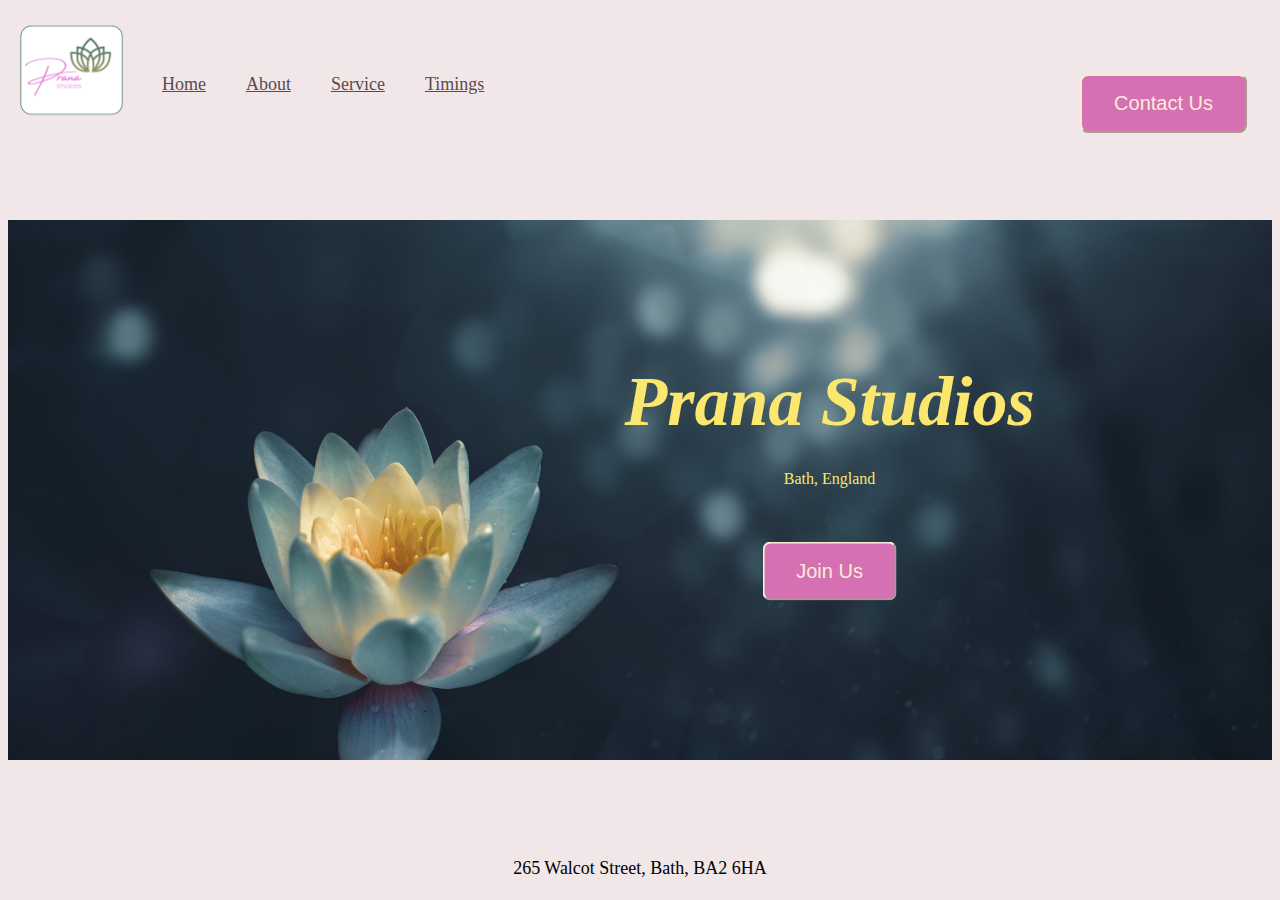
<file: homeworkWeekThree/index.html>
<!DOCTYPE html>
<html lang="en">
<head>
    <meta charset="UTF-8">
    <meta http-equiv="X-UA-Compatible" content="IE=edge">
    <meta name="viewport" content="width=device-width, initial-scale=1.0">
    <title>Prana Studios</title>
    <link rel="stylesheet" href="style.css">
</head>
<body>
    <div class="navBar">
    <nav> <img src="img/prana.png" alt="logo">
        <div class="navLinks">
    <ul>
        <li><a href="#">Home</a></li>
        <li><a href="#">About</a></li>
        <li><a href="#">Service</a></li>
        <li><a href="#">Timings</a></li> 
    </ul>
</div>
    <button class="buttonOne">Contact Us</button>
    </nav>
</div> <br>

<div class="banner">
      <h1 class="hero-text">Prana Studios</h1>
      <p class="hero-text2">Bath, England</p>
      <button class="heroButton">Join Us</button>
    </div>
  </div>
<footer> <p class="address"> 265 Walcot Street, Bath, BA2 6HA</p></footer>
</body>
</html>
</file>
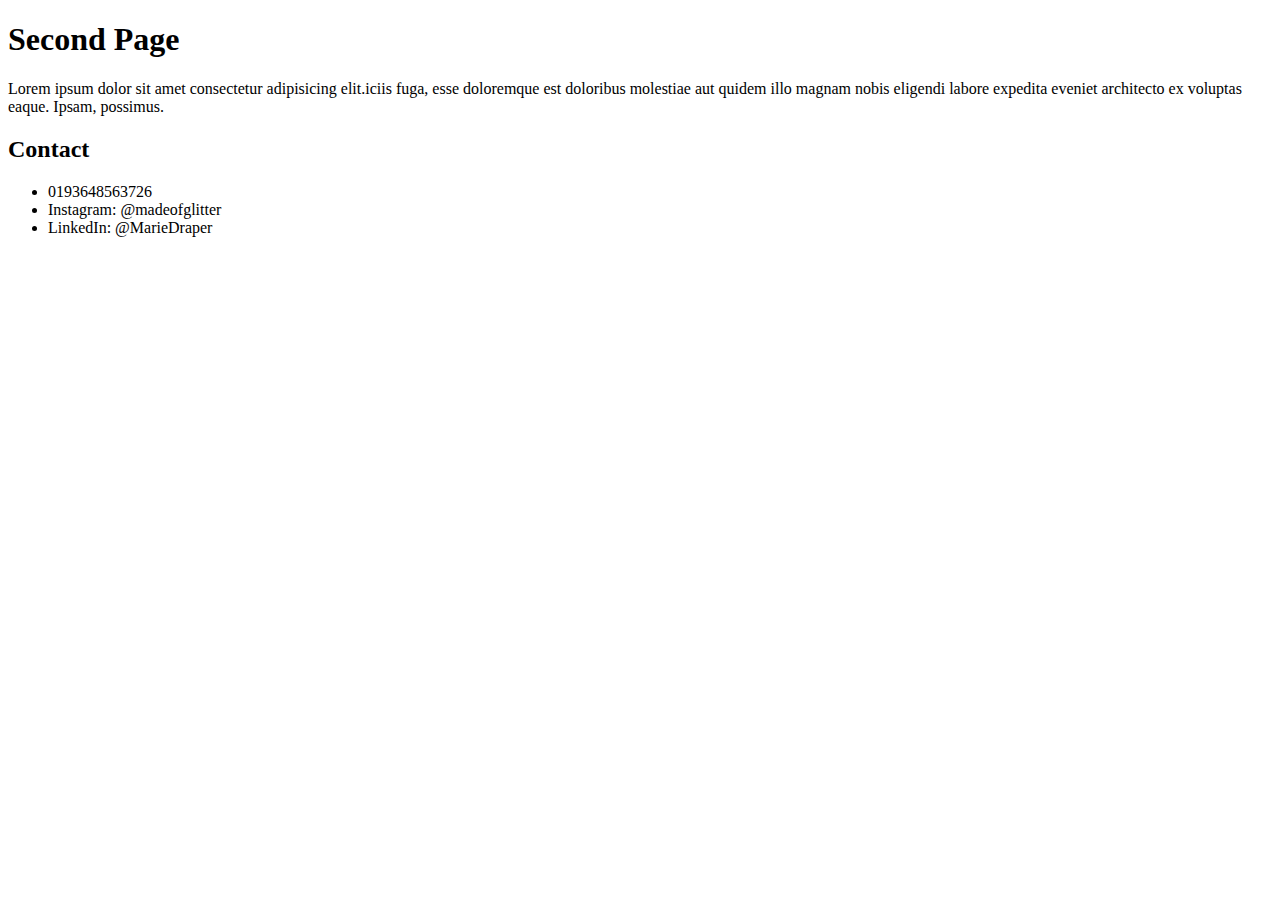
<file: page2.html>
<!DOCTYPE html>
<html lang="en">
<head>
    <meta charset="UTF-8">
    <meta http-equiv="X-UA-Compatible" content="IE=edge">
    <meta name="viewport" content="width=device-width, initial-scale=1.0">
    <title>Document</title>
</head>
<body>
    <h1>Second Page</h1>

    <p>Lorem ipsum dolor sit amet consectetur adipisicing elit.iciis fuga, esse doloremque est doloribus molestiae aut quidem illo magnam nobis eligendi labore expedita eveniet architecto ex voluptas eaque. Ipsam, possimus.</p>
    <h2>Contact</h2>
    <ul>
        <li>0193648563726</li>
        <li>Instagram: @madeofglitter</li>
        <li>LinkedIn: @MarieDraper</li>
    </ul>
</body>
</html>
</file>
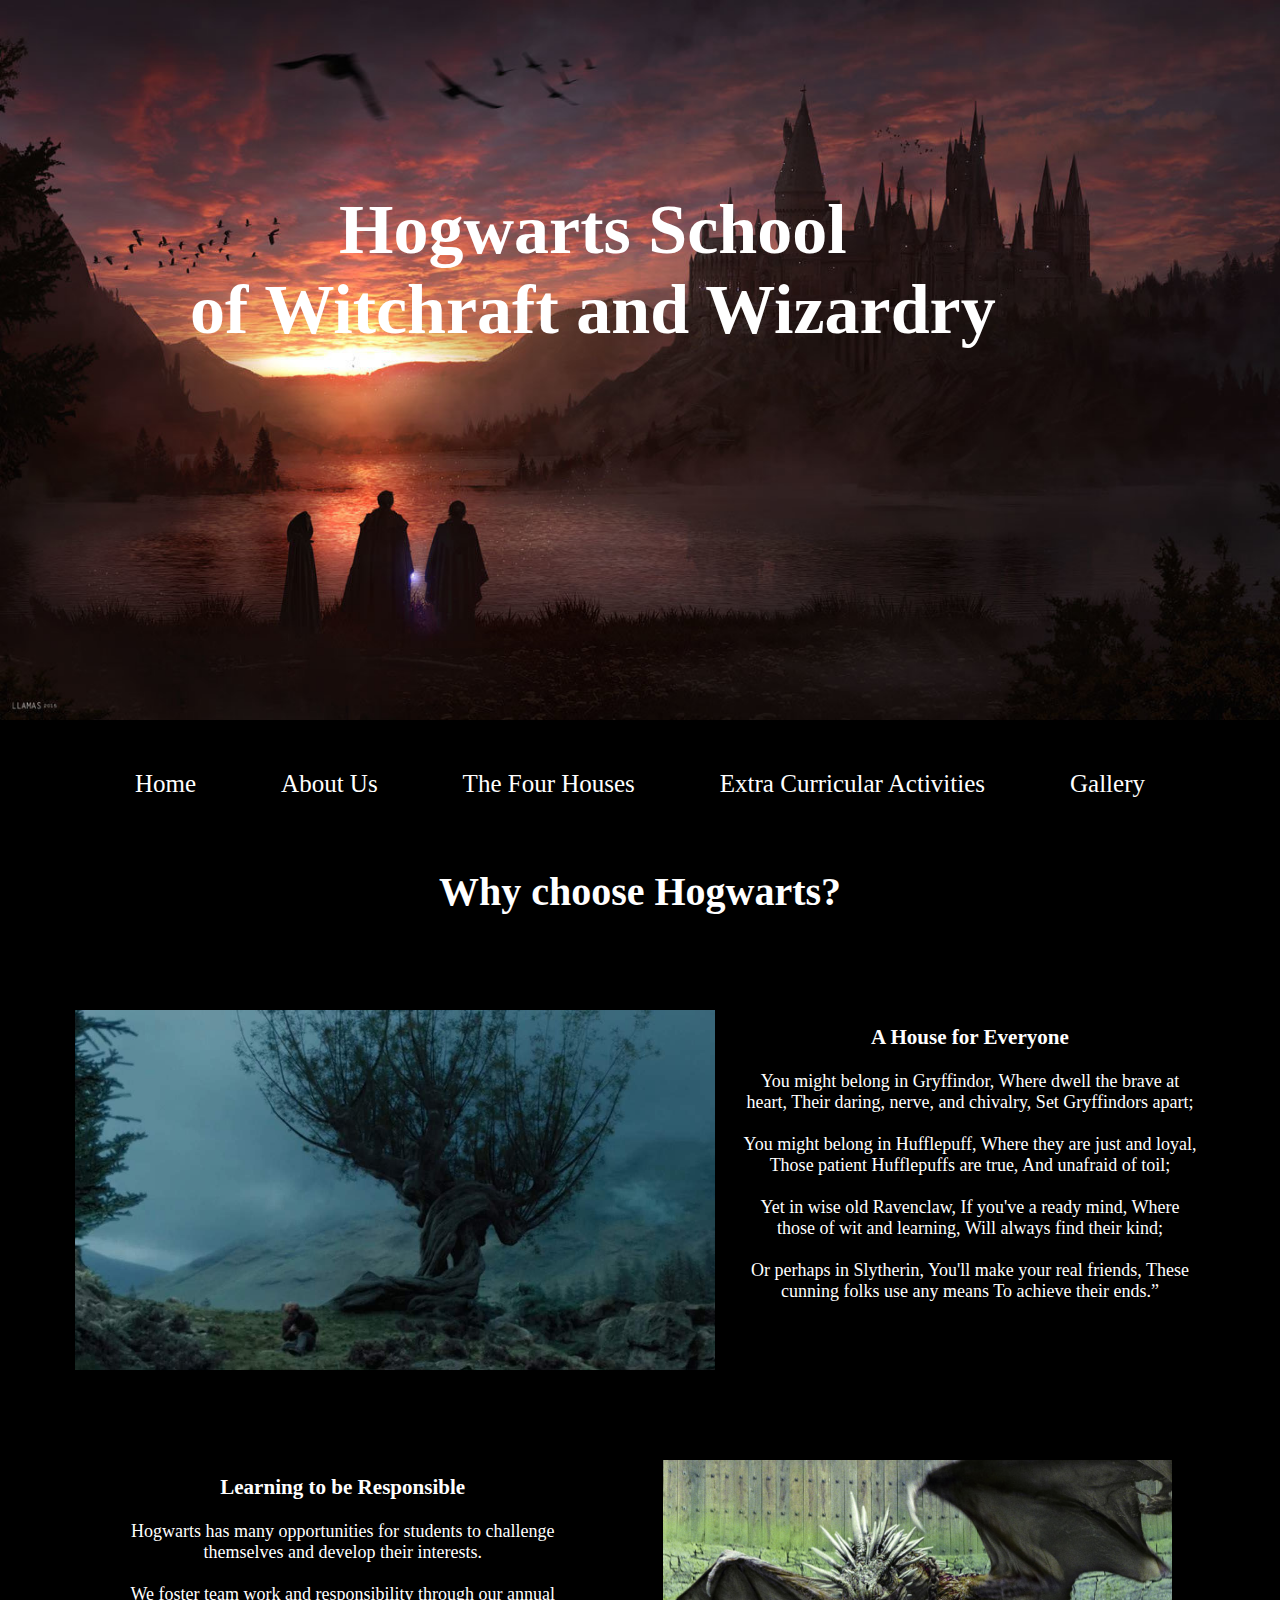
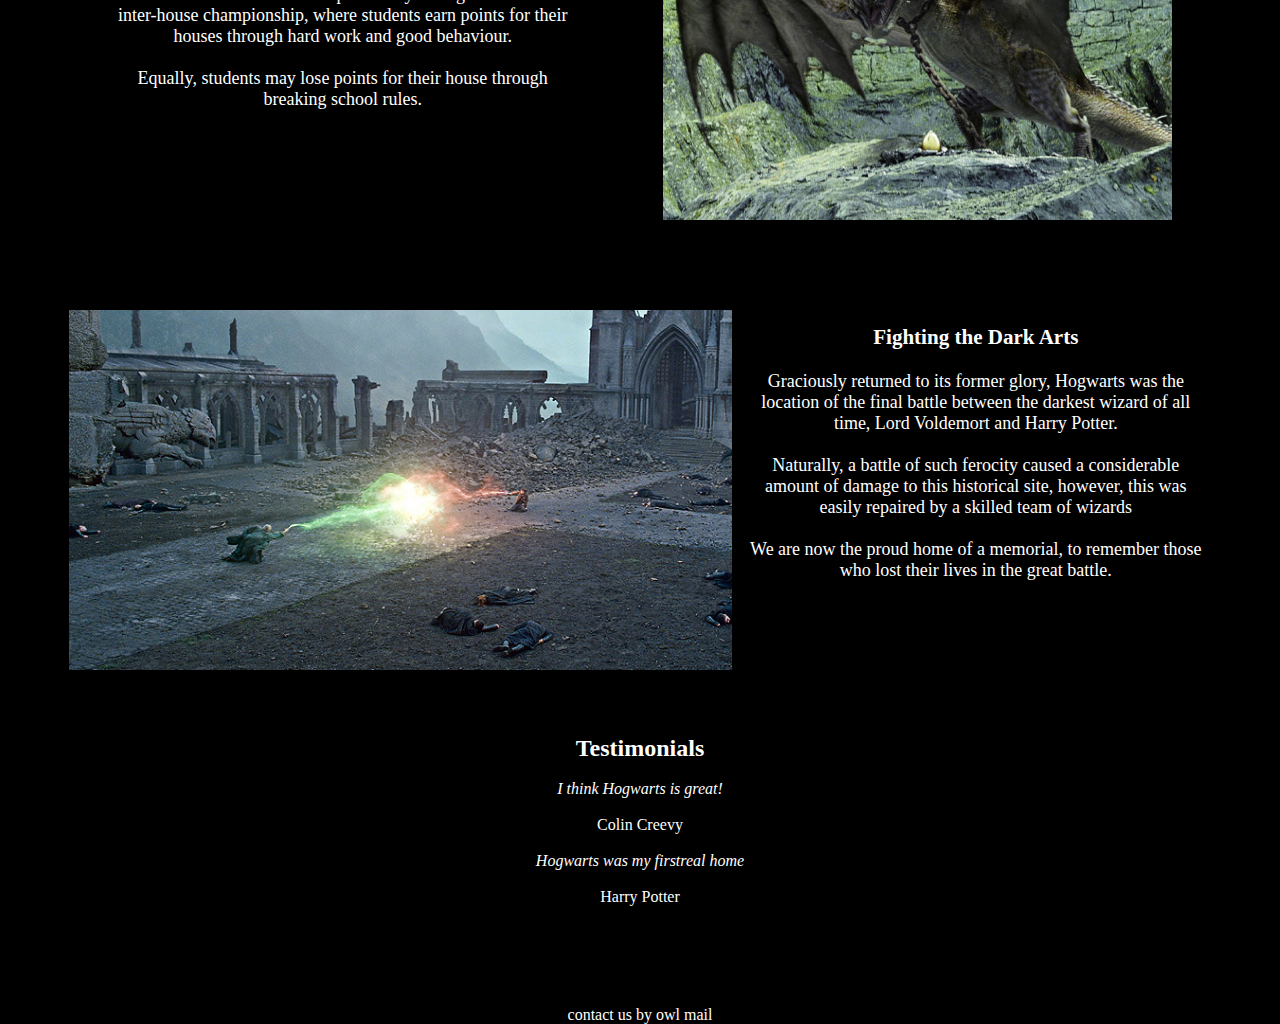
<file: Harry_Potter_Challenge/indexMarie.html>
<!DOCTYPE html>
<html lang="en">
<head>
    <meta charset="UTF-8">
    <meta http-equiv="X-UA-Compatible" content="IE=edge">
    <meta name="viewport" content="width=device-width, initial-scale=1.0">
    <link rel="stylesheet" href="style.css">
    <title>Hogwarts Landing Page</title>
</head>
<body>

    <div class="banner">
    <h1 class="heroText">Hogwarts School <br> of Witchraft and Wizardry</h1></div>
    <div class="flexcontainerOne">
        <div class="fitem itemTwo">Home</div>
        <div class="fitem itemThree">About Us</div>
        <div class="fitem itemFour">The Four Houses</div>
        <div class="fitem itemFive">Extra Curricular Activities</div>
        <div class="fitem itemSix">Gallery</div>
    </div>

    <h2 class="headingOne"> Why choose Hogwarts?</h2>
    <div class="flexcontainerTwo">
        <img src="images/willow.jpg" alt="whomping willow">

        <div class="fitemSeven"> 
            <h3> A House for Everyone </h3><br>
            <p>You might belong in Gryffindor,
            Where dwell the brave at heart,
            Their daring, nerve, and chivalry,
            Set Gryffindors apart;</p> <br>
           <p>You might belong in Hufflepuff,
            Where they are just and loyal,
            Those patient Hufflepuffs are true,
            And unafraid of toil;</p> <br>
            <p> Yet in wise old Ravenclaw,
            If you've a ready mind,
            Where those of wit and learning,
            Will always find their kind; <p> <br>
            <p>Or perhaps in Slytherin,
            You'll make your real friends,
            These cunning folks use any means
            To achieve their ends.” </p>
        </div>
    </div>
    <div class="flexcontainerThree">
     <div class="fitemEight">
        <h3>Learning to be Responsible</h3> <br>
    <p> Hogwarts has many opportunities for students to challenge themselves and develop their interests.</p> <br>
       <p> We foster team work and responsibility through our annual inter-house championship, where students earn points for their houses through hard work and good behaviour.</p> <br>
       <p> Equally, students may lose points for their house through breaking school rules. </p><br>
        </div>
    <img src="images/horntail.jpg" alt="hungarian horntail"> </div>

    <div class="flexcontainerFour">

        <img src="images/fight.jpg" alt="dualing">
        <div class="fitemNine">
        <h3>Fighting the Dark Arts</h3><br>
        <p> Graciously returned to its former glory, Hogwarts was the location of the final battle between
            the darkest wizard of all time, Lord Voldemort and Harry Potter. </p> <br>
         <p> Naturally, a battle of such ferocity caused a considerable amount of damage to this historical site, however, this was easily repaired by a skilled team of wizards</p> <br>
         <p>We are now the proud home of a memorial, to remember those who lost their lives in the great battle.</p><br>
        </p></div>
    </div>
    <div class="testimonials">
    <p><h2>Testimonials</h2></p><br>
    <p><em>I think Hogwarts is great! </em></p> <br>
    <p>Colin Creevy</p> <br>
    <p><em>Hogwarts was my firstreal home</em></p> <br>
    <p> Harry Potter</p>
    </div>
    </body>
    <footer> <p>contact us by owl mail</p></footer>
</body>
</html>
</file>
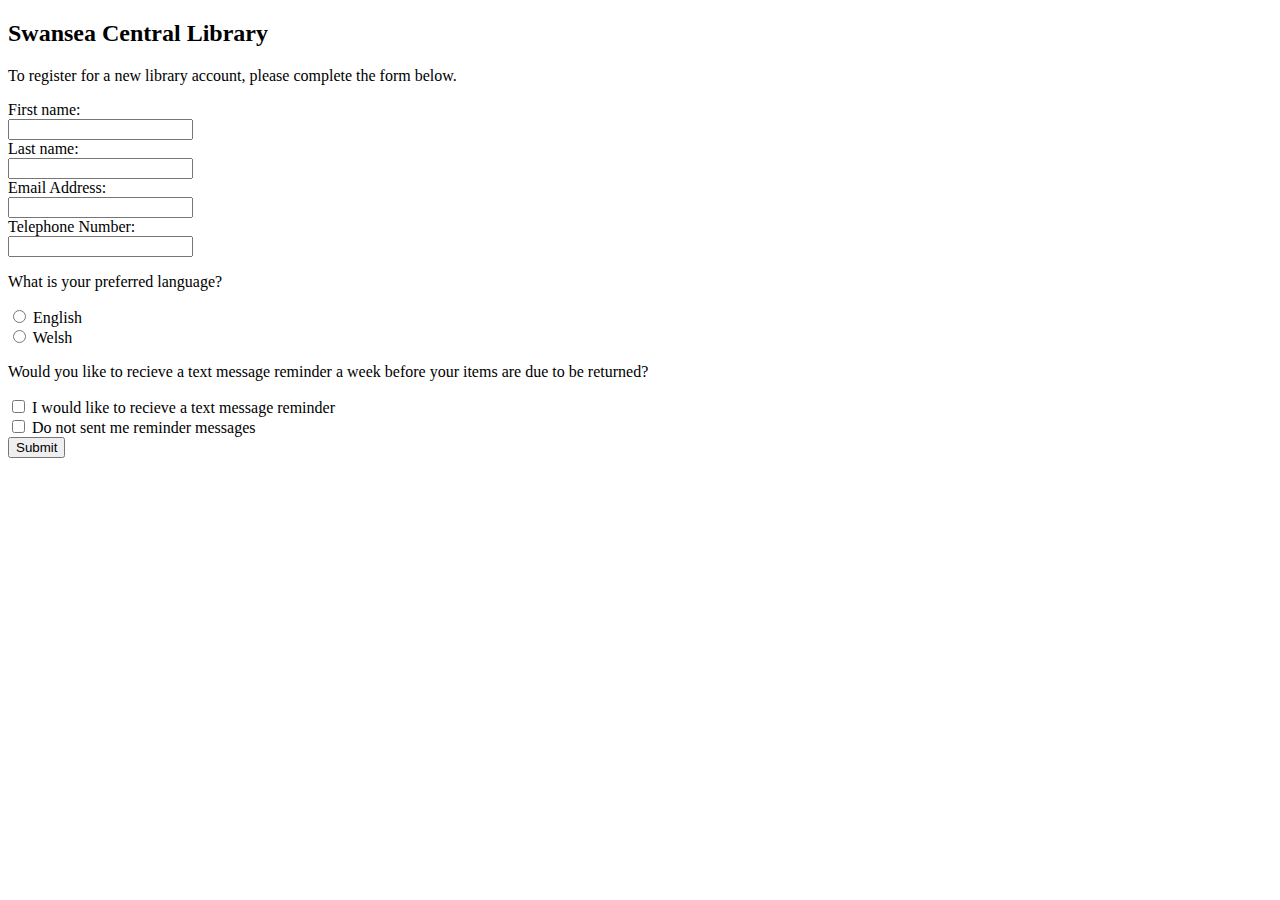
<file: weekTwoHomework1.html/weekTwoHomework1.html>
<!DOCTYPE html>
<html lang="en">
<head>
    <meta charset="UTF-8">
    <meta http-equiv="X-UA-Compatible" content="IE=edge">
    <meta name="viewport" content="width=<device-width>, initial-scale=1.0">
    <title>Welcome to Swansea Library</title>
</head>
<body>
    <H2>Swansea Central Library</H2>
    <div>
<p>To register for a new library account, please complete the form below.</p>
    </div>
<div>
    <form>
        <label for="fname">First name:</label><br>
        <input type="text" id="fname" name="fname"><br>
          <label for="lname">Last name:</label><br>
          <input type="text" id="lname" name="lname"><br>
            <label for="email">Email Address:</label><br>
            <input type="text" id="email" name="email"><br>
              <label for="phone">Telephone Number:</label><br>
              <input type="text" id="phone" name="phone"><br>
                 <p>What is your preferred language?</p>
                    <input type="radio" id="english" name="pref_language" value="english">
                    <label for="english">English</label><br>
                    <input type="radio" id="welsh" name="pref_language" value="welsh">
                    <label for="welsh">Welsh</label><br>
                       <p>Would you like to recieve a text message reminder a week before your items are due to be returned?</p>
                          <input type="checkbox" id="reminder" name="reminder" value="reminder">
                          <label for="reminder"> I would like to recieve a text message reminder</label><br>
                          <input type="checkbox" id="noReminder" name="noReminder" value="noReminder">
                          <label type="noReminder">Do not sent me reminder messages</label><br>
                            <input type="submit" value="Submit">
                            </form>
</body>
</html>
</file>
<file: homeworkWeekThree/style.css>
@import url('https://fonts.googleapis.com/css2?family=Playfair+Display&display=swap');

*{font-family: font-family: 'Playfair Display', serif;
              background-color:#F1E7E9;}

              .navBar{position: relative;
                z-index: 999;
               padding-bottom: 128px;
               padding-right: 25px;}
        .navLinks{border: 20px;
          padding-top: 50px;
        padding-left: 40px;}

nav img {width:10%;height:10%;
          float:left;
        padding-right: 10px;}
nav ul {list-style-type: none;}
li {float: left;}
    a {padding: 20px;
    font-size: large;
color: #594a4e;}
    
    .buttonOne {font-size: 20px;
             float:right;
            background-color: #d571b2;
            padding: 16px 32px;
            border-radius: 8px;
            border-color: antiquewhite;
            color: antiquewhite;
        }
.banner {background-image: url(img/zoltan-tasi-vHnVtLK8rCc-unsplash.jpg);
    background-size: cover;
    height: 60vh;
    background-position: center;
    background-repeat: no-repeat;
    position: relative;
    z-index:2;}  

 .hero-text{font-size: 70px;
        background-color: transparent;
        text-align: center;
        position: absolute;
        font-style: italic;
       top: 25%;
        left: 65%;
        transform: translate(-50%, -50%);
        color:#fbe66e;
      }
      .hero-text2{
        background-color: transparent;
        text-align: center;
        position: absolute;
        top: 45%;
        left: 65%;
        transform: translate(-50%, -50%);
        color:#fbe66e;
      }
    .heroButton{
      background-color:#d571b2;
      text-align: center;
      position: absolute;
      top: 65%;
      left: 65%;
      transform: translate(-50%, -50%);
      font-size: 20px;
            padding:16px 32px;
            border-radius: 8px;
            border-color: antiquewhite;
            color: antiquewhite;
    }
.address{text-align: center;
padding-top: 80px;
font-size: large;}
</file>
<file: Harry_Potter_Challenge/style.css>
@import url('http://fonts.cdnfonts.com/css/harry-potter');

*{ margin: 0;
    padding: 0%;}

    body{
    background:black;
    color:white;
    font-family: 'Harry Potter';
}

.banner{background-image: url(images/banner.jpg);
    width:100%;
    height: 80vh;
    background-size: cover;
    justify-content: center;
    flex-grow: 6;
align-self: stretch;}

.heroText{font-size: 70px;
    background-color: transparent;
    text-align: center;
    position: absolute;
    margin: 150px;
Padding:40px;}
    
    .flexcontainerOne{
        display: flex;
        flex-direction: row;
        justify-content: space-evenly;
    font-size: 25px;
margin: 50px;}

.headingOne
{text-align: center;
margin:50px;
padding: 20px;
font-size: 40px;}

    .flexcontainerTwo
    {height: 40vh;
        display: flex;
        flex-direction: row;
        font-size: 18px;
        justify-content: space-around;
        margin: 40px;
        padding: 25px;
    }
.fitemSeven {width: 40%;
    padding: 5px;
text-align: center;
margin-top: 10px;}

.flexcontainerThree
{height: 40vh;
    display: flex;
    flex-direction: row;
    font-size: 18px;
    justify-content: space-around;
    padding:25px;
    margin: 40px;}

.fitemEight {width: 40%;
    padding: 5px;
text-align: center;
margin-top: 10px;}

.flexcontainerFour
{height: 40vh;
    display: flex;
    flex-direction: row;
    font-size: 18px;
    justify-content: space-around;
    padding:25px;
    margin: 40px;}

.fitemNine {width: 40%;
    padding: 5px;
text-align: center;
margin-top: 10px;}

.testimonials {text-align: center;}
footer {text-align: center;
margin-top: 100px;}
</file>
